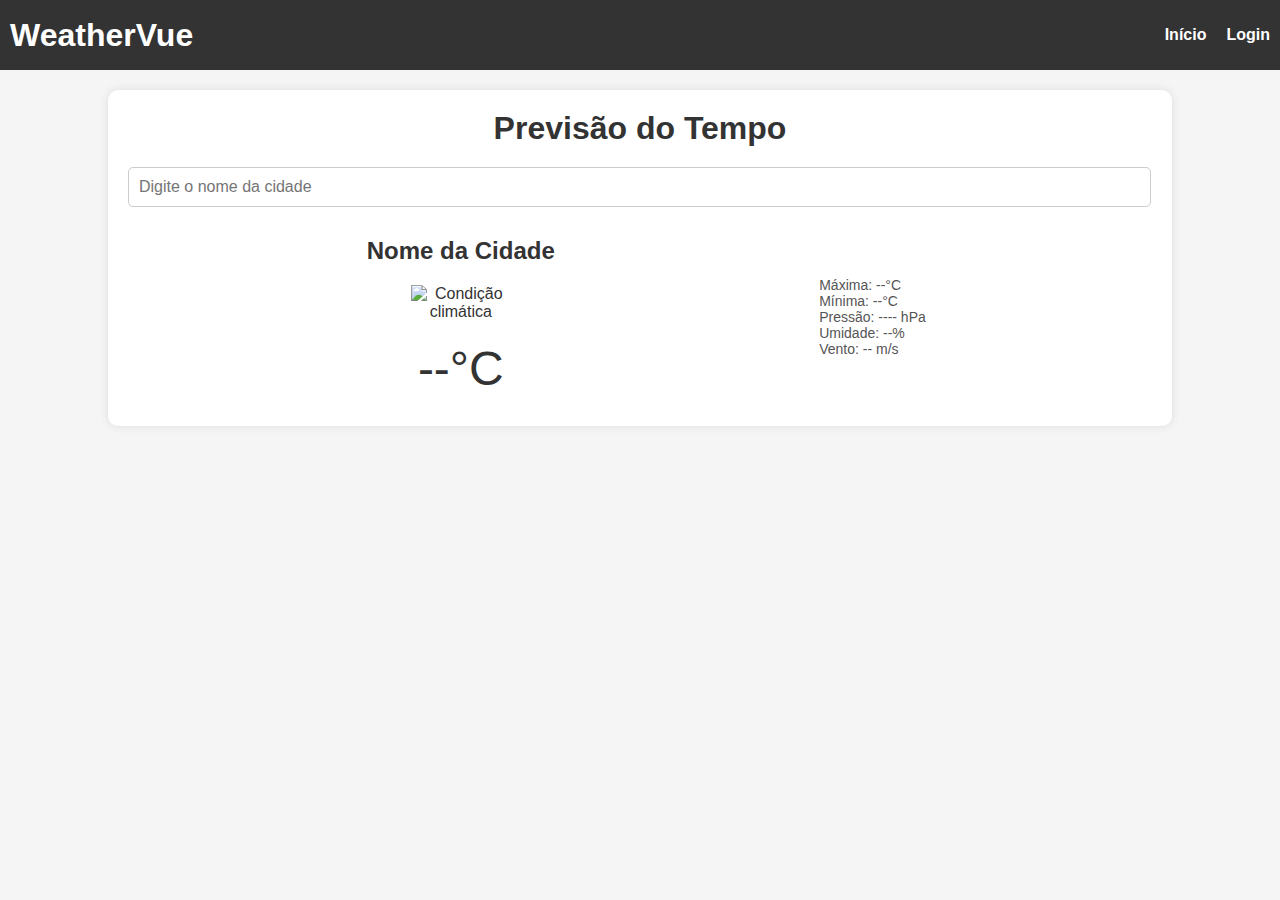
<file: html/index.html>
<!DOCTYPE html>
<html lang="pt-br">
  <head>
    <meta charset="UTF-8" />
    <meta name="viewport" content="width=device-width, initial-scale=1.0" />
    <title>WeatherVue</title>
    <link rel="stylesheet" href="../css/style.css" />
  </head>
  <body>
    <div class="menu-bar">
      <h1>WeatherVue</h1>
      <nav>
        <ul>
          <li><a href="../html/index.html">Início</a></li>
          <li><a href="../html/login.html">Login</a></li>
        </ul>
      </nav>
    </div>
    <div class="weather-container">
      <div class="header">
        <h1>Previsão do Tempo</h1>
      </div>
      <div class="search-container">
        <div class="location">
          <label for="city"></label>
          <input
            type="text"
            id="cidadeInput"
            placeholder="Digite o nome da cidade"
            oninput="buscarCidades()"
            autocomplete="off"
          />
          <ul id="listaCidades"></ul>
        </div>
      </div>
      <div class="main-info">
        <div class="current-weather">
          <h2 id="location-name">Nome da Cidade</h2>
          <img id="weather-icon" alt="Condição climática" />
          <p id="temperature">--°C</p>
        </div>
        <div class="additional-info">
          <p id="max-temp">Máxima: --°C</p>
          <p id="min-temp">Mínima: --°C</p>
          <p id="pressure">Pressão: ---- hPa</p>
          <p id="humidity">Umidade: --%</p>
          <p id="wind">Vento: -- m/s</p>
        </div>
      </div>
    </div>
    <script src="../js/script.js"></script>
  </body>
</html>
</file>
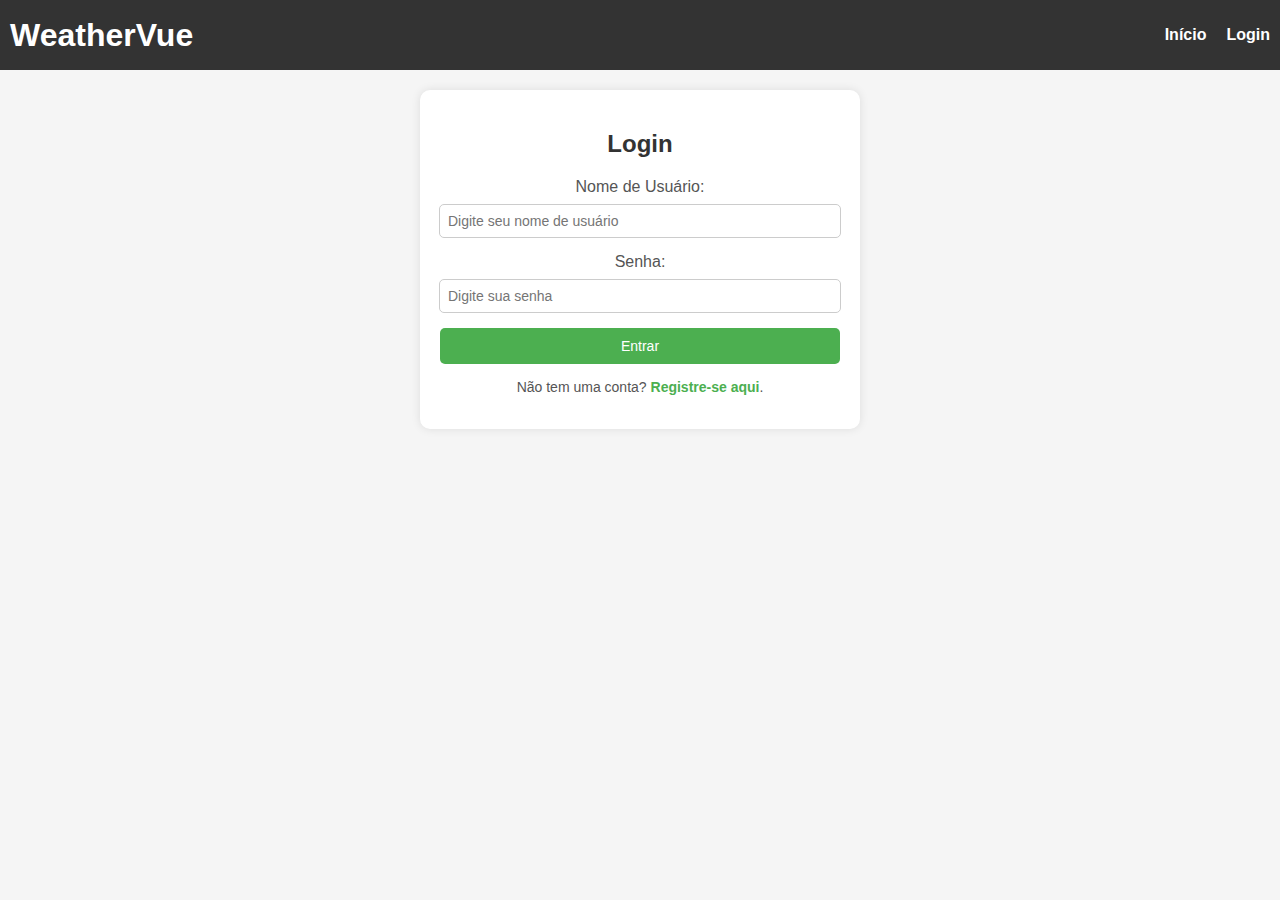
<file: html/login.html>
<!DOCTYPE html>
<html lang="pt-br">
  <head>
    <meta charset="UTF-8" />
    <meta name="viewport" content="width=device-width, initial-scale=1.0" />
    <title>Login - WeatherVue</title>
    <link rel="stylesheet" href="../css/stylelogin.css" />
  </head>
  <body class="dark-mode">
    <div class="menu-bar">
      <h1>WeatherVue</h1>
      <nav>
        <ul>
          <li><a href="../html/index.html">Início</a></li>
          <li><a href="../html/login.html">Login</a></li>
        </ul>
      </nav>
    </div>
    <div class="content">
      <div class="login-container">
        <form>
          <h2>Login</h2>
          <label for="username">Nome de Usuário:</label>
          <input type="text" id="username" placeholder="Digite seu nome de usuário" />
          <label for="password">Senha:</label>
          <input type="password" id="password" placeholder="Digite sua senha" />
          <button type="submit">Entrar</button>
          <p>Não tem uma conta? <a href="../html/register.html">Registre-se aqui</a>.</p>
        </form>
      </div>
    </div>
    <script src="../js/script.js"></script>
  </body>
</html>
</file>
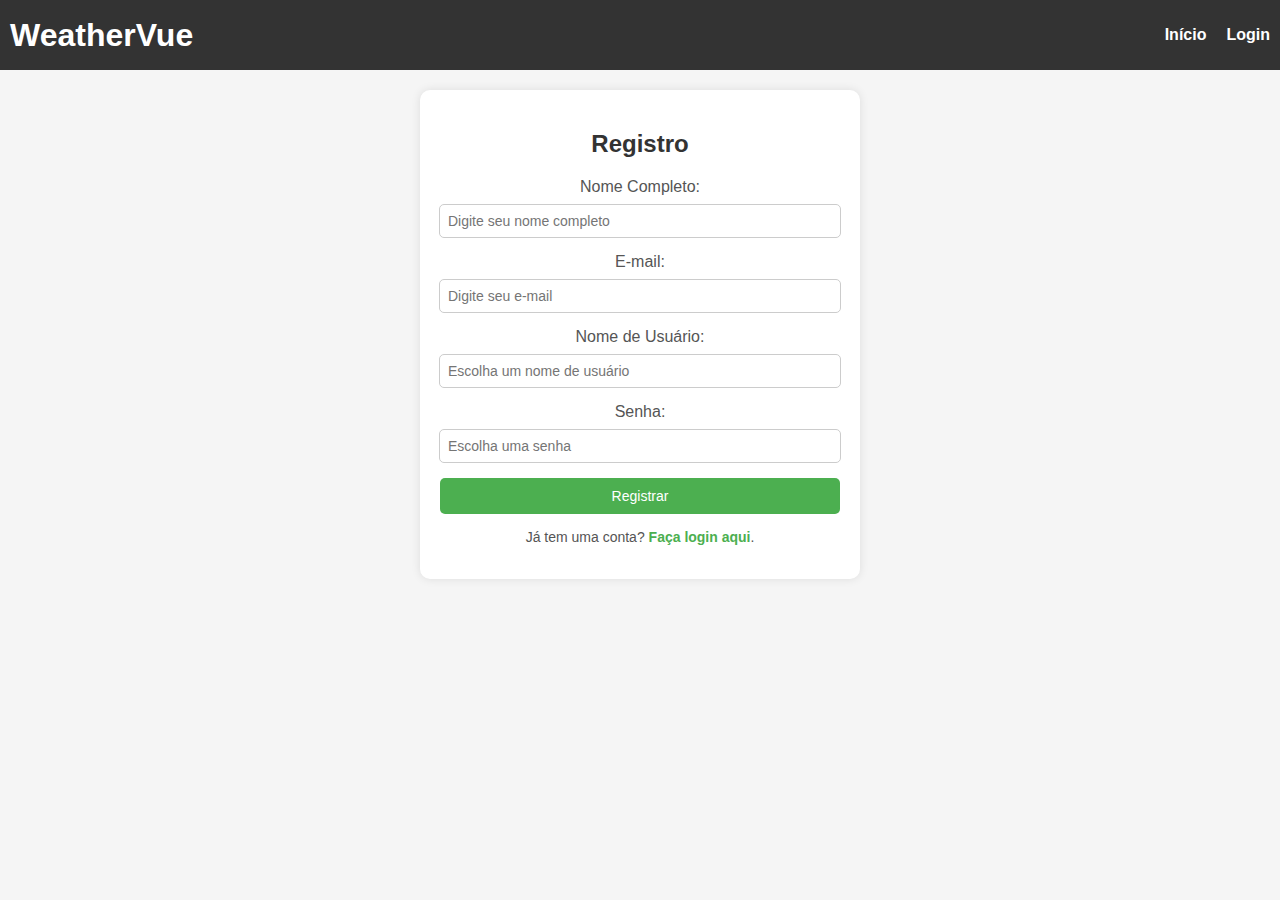
<file: html/register.html>
<!DOCTYPE html>
<html lang="pt-br">
  <head>
    <meta charset="UTF-8" />
    <meta name="viewport" content="width=device-width, initial-scale=1.0" />
    <title>Cadastre-se - WeatherVue</title>
    <link rel="stylesheet" href="../css/styleregister.css" />
  </head>
  <body class="dark-mode">
    <div class="menu-bar">
      <h1>WeatherVue</h1>
      <nav>
        <ul>
          <li><a href="../html/index.html">Início</a></li>
          <li><a href="../html/login.html">Login</a></li>
        </ul>
      </nav>
    </div>
    <div class="content">
      <div class="register-container">
        <form>
          <h2>Registro</h2>
          <label for="fullname">Nome Completo:</label>
          <input type="text" id="fullname" placeholder="Digite seu nome completo" />
          <label for="email">E-mail:</label>
          <input type="email" id="email" placeholder="Digite seu e-mail" />
          <label for="username">Nome de Usuário:</label>
          <input type="text" id="username" placeholder="Escolha um nome de usuário" />
          <label for="password">Senha:</label>
          <input type="password" id="password" placeholder="Escolha uma senha" />
          <button type="submit">Registrar</button>
          <p>Já tem uma conta? <a href="../html/login.html">Faça login aqui</a>.</p>
        </form>
      </div>
    </div>
    <script src="../js/script.js"></script>
  </body>
</html>
</file>
<file: css/style.css>
body {
    font-family: "Segoe UI", Tahoma, Geneva, Verdana, sans-serif;
    margin: 0;
    padding: 0;
    background-color: #f5f5f5;
    color: #333;
    transition: background-color 0.3s, color 0.3s;
    display: flex;
    flex-direction: column;
    min-height: 100vh;
  }
  
  .menu-bar {
    background-color: #333;
    color: #fff;
    padding: 10px;
    display: flex;
    justify-content: space-between;
    align-items: center;
  }
  
  .menu-bar h1 {
    margin: 0;
  }
  
  nav ul {
    list-style: none;
    display: flex;
    gap: 20px;
  }
  
  nav ul li a {
    text-decoration: none;
    color: #fff;
    font-weight: bold;
    font-size: 16px;
    transition: color 0.3s;
  }
  
  nav ul li a:hover {
    color: #ddd;
  }
  
  .weather-container {
    width: 80%;
    background-color: #fff;
    padding: 20px;
    box-shadow: 0 0 10px rgba(0, 0, 0, 0.1);
    border-radius: 10px;
    text-align: center;
    margin: 20px auto;
  }
  
  .header h1 {
    font-size: 2em;
    margin: 0;
  }
  
  .search-container {
    margin-top: 20px;
    margin-right: 23px;
  }
  
  .location {
    text-align: center;
  }
  
  label {
    display: block;
    margin-bottom: 10px;
    font-weight: bold;
    color: #555;
  }
  
  input {
    width: 100%;
    padding: 10px;
    border: 1px solid #ccc;
    border-radius: 5px;
    font-size: 16px;
  }
  
  .main-info {
    display: flex;
    justify-content: space-around;
    align-items: center;
    flex-wrap: wrap;
    margin-top: 20px;
  }
  
  .current-weather {
    flex-basis: 60%;
    text-align: center;
  }
  
  #location-name {
    font-size: 1.5em;
    margin: 10px 0;
  }
  
  #weather-icon {
    max-width: 100px;
    margin: 10px 0;
  }
  
  #temperature {
    font-size: 3em;
    margin: 10px 0;
  }
  
  #description {
    color: #777;
    margin-top: -10px;
  }
  
  .additional-info {
    flex-basis: 30%;
    text-align: left;
  }
  
  .additional-info p {
    font-size: 14px;
    color: #555;
    margin: 0;
  }
</file>
<file: css/stylelogin.css>
body {
    font-family: "Segoe UI", Tahoma, Geneva, Verdana, sans-serif;
    margin: 0;
    padding: 0;
    background-color: #f5f5f5;
    color: #333;
    display: flex;
    flex-direction: column;
    align-items: center;
}

.menu-bar {
    background-color: #333;
    color: #fff;
    padding: 10px;
    display: flex;
    justify-content: space-between;
    align-items: center;
    width: 100%;
    box-sizing: border-box;
}

.menu-bar h1 {
    margin: 0;
}

nav ul {
    list-style: none;
    display: flex;
    gap: 20px;
}

nav ul li a {
    text-decoration: none;
    color: #fff;
    font-weight: bold;
    font-size: 16px;
    transition: color 0.3s;
}

nav ul li a:hover {
    color: #ddd;
}

.content {
    width: 100%;
    display: flex;
    justify-content: center;
    align-items: center;
    flex-grow: 1;
}

.login-container {
    width: 80%;
    max-width: 400px;
    background-color: #fff;
    padding: 20px;
    box-shadow: 0 0 10px rgba(0, 0, 0, 0.1);
    border-radius: 10px;
    text-align: center;
    margin: 20px auto;
}

.login-container form {
    display: flex;
    flex-direction: column;
    align-items: center;
}

.login-container h2 {
    font-size: 1.5em;
    margin-bottom: 20px;
    color: #333;
}

.login-container label {
    display: block;
    margin-bottom: 8px;
    color: #555;
}

.login-container input {
    width: calc(100% - 16px);
    padding: 8px;
    margin-bottom: 15px;
    border: 1px solid #ccc;
    border-radius: 5px;
    font-size: 14px;
}

.login-container button {
    width: 100%;
    padding: 10px;
    background-color: #4caf50;
    color: #fff;
    border: none;
    border-radius: 5px;
    cursor: pointer;
    font-size: 14px;
}

.login-container button:hover {
    background-color: #45a049;
}

.login-container p {
    margin-top: 15px;
    font-size: 14px;
    color: #555;
}

.login-container a {
    color: #4caf50;
    text-decoration: none;
    font-weight: bold;
}

.login-container a:hover {
    color: #45a049;
}
</file>
<file: css/styleregister.css>
body {
    font-family: "Segoe UI", Tahoma, Geneva, Verdana, sans-serif;
    margin: 0;
    padding: 0;
    background-color: #f5f5f5;
    color: #333;
    display: flex;
    flex-direction: column;
    align-items: center;
}

.menu-bar {
    background-color: #333;
    color: #fff;
    padding: 10px;
    display: flex;
    justify-content: space-between;
    align-items: center;
    width: 100%;
    box-sizing: border-box;
}

.menu-bar h1 {
    margin: 0;
}

nav ul {
    list-style: none;
    display: flex;
    gap: 20px;
}

nav ul li a {
    text-decoration: none;
    color: #fff;
    font-weight: bold;
    font-size: 16px;
    transition: color 0.3s;
}

nav ul li a:hover {
    color: #ddd;
}

.content {
    width: 100%;
    display: flex;
    justify-content: center;
    align-items: center;
    flex-grow: 1;
}

.register-container {
    width: 80%;
    max-width: 400px;
    background-color: #fff;
    padding: 20px;
    box-shadow: 0 0 10px rgba(0, 0, 0, 0.1);
    border-radius: 10px;
    text-align: center;
    margin: 20px auto;
}

.register-container form {
    display: flex;
    flex-direction: column;
    align-items: center;
}

.register-container h2 {
    font-size: 1.5em;
    margin-bottom: 20px;
    color: #333;
}

.register-container label {
    display: block;
    margin-bottom: 8px;
    color: #555;
}

.register-container input {
    width: calc(100% - 16px);
    padding: 8px;
    margin-bottom: 15px;
    border: 1px solid #ccc;
    border-radius: 5px;
    font-size: 14px;
}

.register-container button {
    width: 100%;
    padding: 10px;
    background-color: #4caf50;
    color: #fff;
    border: none;
    border-radius: 5px;
    cursor: pointer;
    font-size: 14px;
}

.register-container button:hover {
    background-color: #45a049;
}

.register-container p {
    margin-top: 15px;
    font-size: 14px;
    color: #555;
}

.register-container a {
    color: #4caf50;
    text-decoration: none;
    font-weight: bold;
}

.register-container a:hover {
    color: #45a049;
}
</file>
